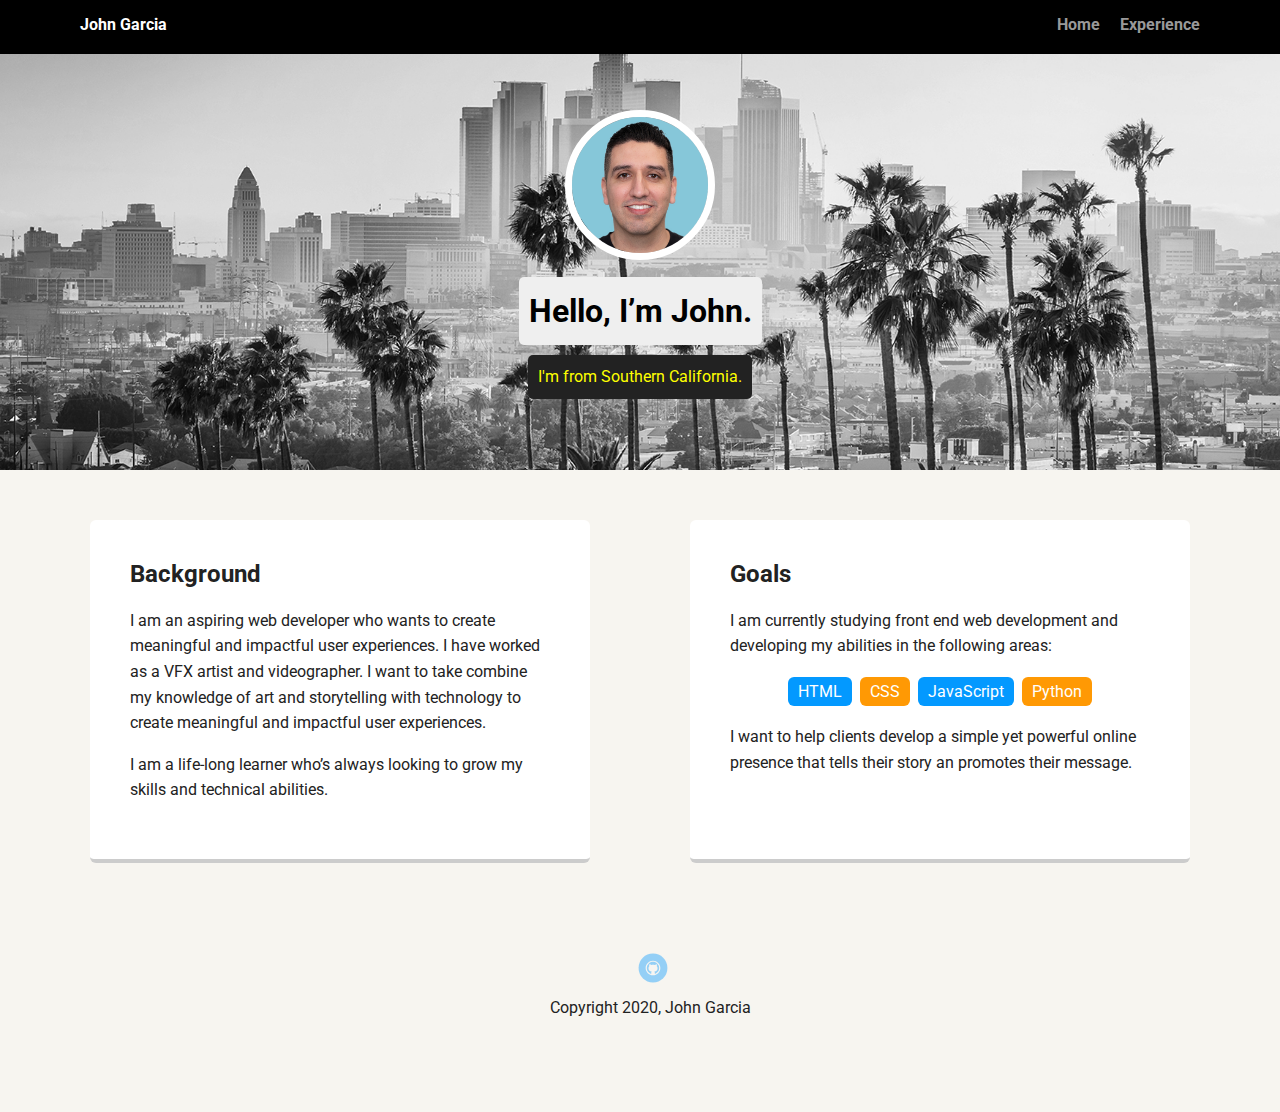
<file: index.html>
<!doctype html>
<html lang="en">
<head>
  <meta charset="utf-8">
  <title>John Garcia's Profile</title>
  <meta name="viewport" content="width=device-width, initial-scale=1.0">
  <link rel="stylesheet" href="styles.css">
  <link href="https://fonts.googleapis.com/css?family=Muli%7CRoboto:400,300,500,700,900" rel="stylesheet"></head>
  <body>

    <nav class="main-nav">
        <ul class="nav">
          <li class="name">John Garcia</li>
          <li><a href="index.html">Home</a></li>
          <li><a href="experience.html">Experience</a></li>
        </ul>
    </nav>

    <header>
      <img src="images/profile-pic.jpg" alt="Picture of John Garcia" class="profile-image">
      <h1 class="tag name">Hello, I’m John.</h1>
      <p class="tag location">I'm from Southern California.</p>
    </header>

    <main class="flex">
      <section class="card">
        <h2>Background</h2>
        <p>I am an aspiring web developer who wants to create meaningful and impactful user experiences.  I have worked as a VFX artist and videographer.  I want to take combine my knowledge of art and storytelling with technology to create meaningful and impactful user experiences.</p>  
        <p>I am a life-long learner who’s always looking to grow my skills and technical abilities.</p>
      </section> 

      <section class="card">
        <h2>Goals</h2>
        <p>I am currently studying front end web development and developing my abilities in the following areas:</p>
        <ul class="skills">
          <li>HTML</li>
          <li>CSS</li>
          <li>JavaScript</li>
          <li>Python</li>
        </ul>
        <p>I want to help clients develop a simple yet powerful online presence that tells their story an promotes their message.</p>
      </section> 
    </main>

    <footer>
      <ul>
        <li><a href="https://github.com/jgarcia-dev" class="social github">Github</a></li>
      </ul>
      <p class="copyright">Copyright 2020, John Garcia</p>
    </footer>
  </body>
</html>
</file>
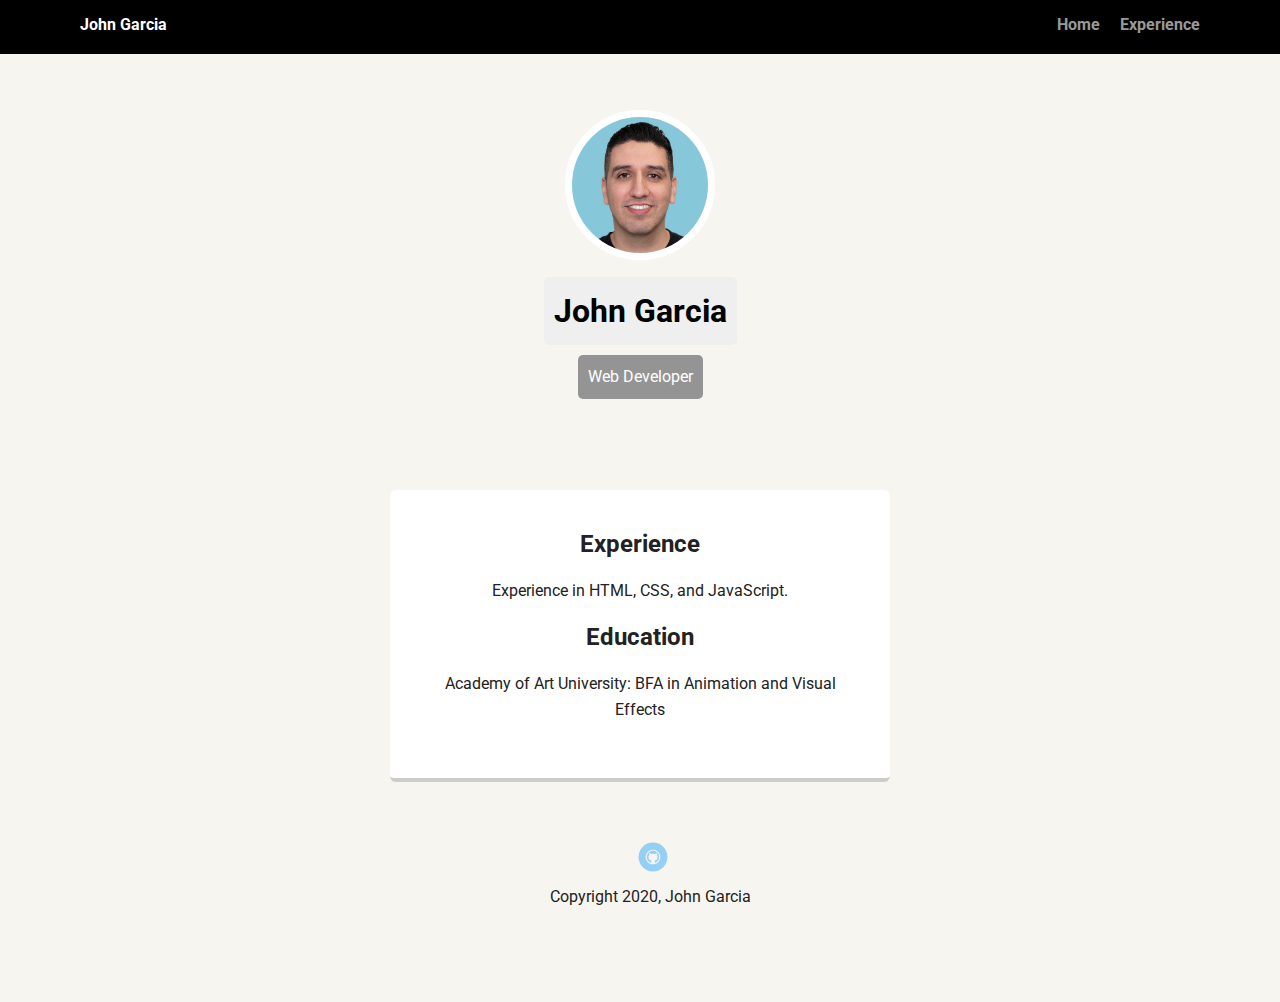
<file: experiance.html>
<!doctype html>
<html lang="en">
<head>
  <meta charset="utf-8">
  <title>John Garcia's Experience</title>
  <meta name="viewport" content="width=device-width, initial-scale=1.0">
  <link rel="stylesheet" href="styles.css">
  <link href="https://fonts.googleapis.com/css?family=Muli%7CRoboto:400,300,500,700,900" rel="stylesheet"></head>
  <body>

    <nav class="main-nav">
        <ul class="nav">
          <li class="name">John Garcia</li>
          <li><a href="index.html">Home</a></li>
          <li><a href="experiance.html">Experience</a></li>
        </ul>
    </nav>

    <header class="experience">
        <img src="images/profile-pic.jpg" alt="Picture of John Garcia" class="profile-image">
        <h1 class="tag name">John Garcia</h1>
        <p class="tag job-title">Web Developer</p>
    </header>

    <main>
        <section class="card center">
            <h2>Experience</h2>
            <p>Experience in HTML, CSS, and JavaScript.</p>
            <h2>Education</h2>
            <p>Academy of Art University: BFA in Animation and Visual Effects</p>
        </section>
    </main>

    <footer>
      <ul>
        <li><a href="https://github.com/jgarcia-dev" class="social github">Github</a></li>
      </ul>
      <p class="copyright">Copyright 2020, John Garcia</p>
    </footer>
  </body>
  </html>
</file>
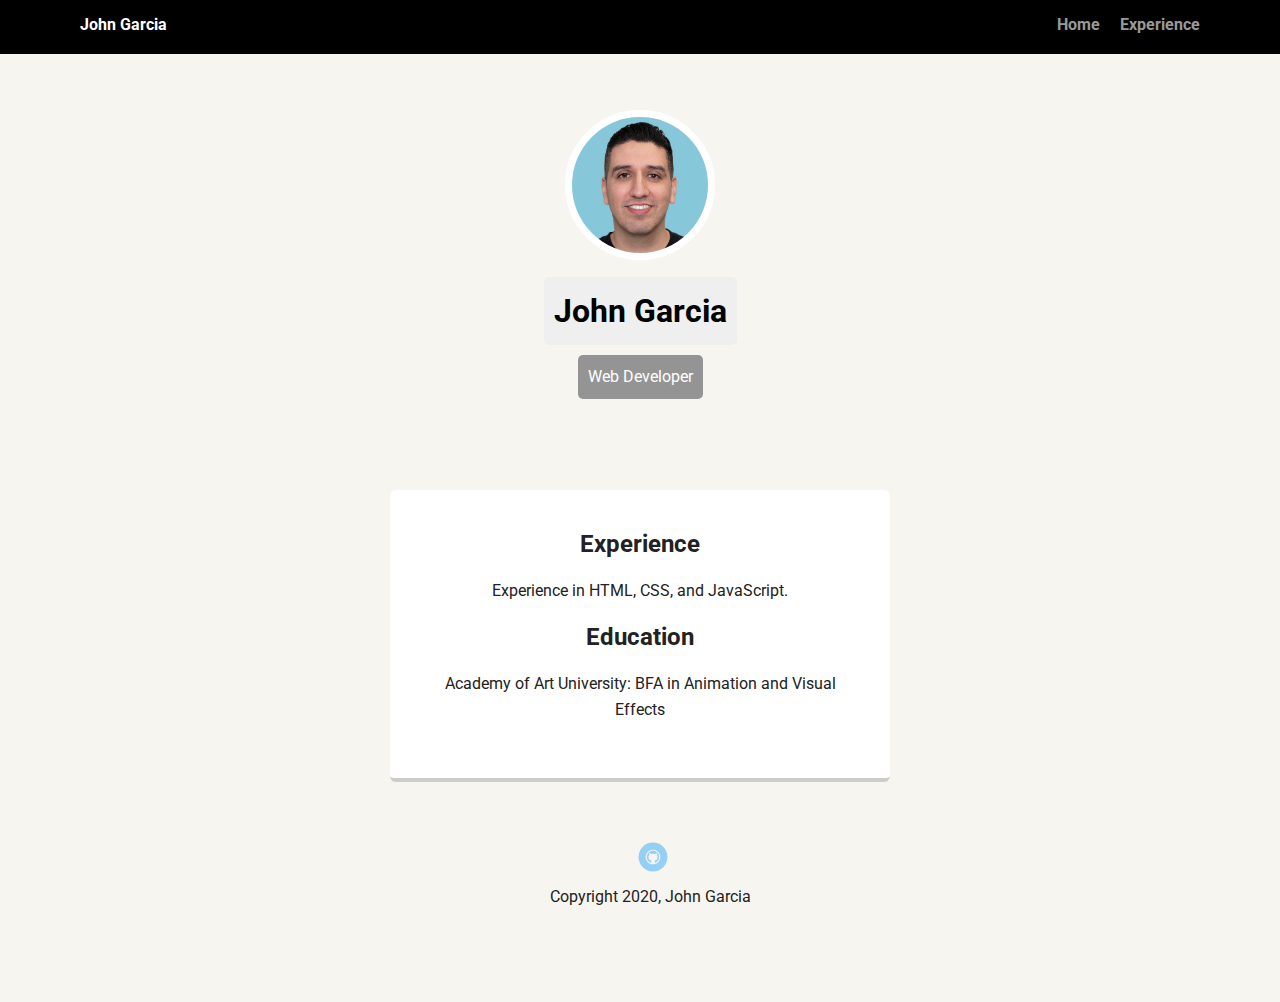
<file: experience.html>
<!doctype html>
<html lang="en">
<head>
  <meta charset="utf-8">
  <title>John Garcia's Experience</title>
  <meta name="viewport" content="width=device-width, initial-scale=1.0">
  <link rel="stylesheet" href="styles.css">
  <link href="https://fonts.googleapis.com/css?family=Muli%7CRoboto:400,300,500,700,900" rel="stylesheet"></head>
  <body>

    <nav class="main-nav">
        <ul class="nav">
          <li class="name">John Garcia</li>
          <li><a href="index.html">Home</a></li>
          <li><a href="experience.html">Experience</a></li>
        </ul>
    </nav>

    <header class="experience">
        <img src="images/profile-pic.jpg" alt="Picture of John Garcia" class="profile-image">
        <h1 class="tag name">John Garcia</h1>
        <p class="tag job-title">Web Developer</p>
    </header>

    <main>
        <section class="card center">
            <h2>Experience</h2>
            <p>Experience in HTML, CSS, and JavaScript.</p>
            <h2>Education</h2>
            <p>Academy of Art University: BFA in Animation and Visual Effects</p>
        </section>
    </main>

    <footer>
      <ul>
        <li><a href="https://github.com/jgarcia-dev" class="social github">Github</a></li>
      </ul>
      <p class="copyright">Copyright 2020, John Garcia</p>
    </footer>
  </body>
  </html>
</file>
<file: styles.css>
/* Global Layout Set-up */
* { 
  box-sizing: border-box;
}
  
body {
  margin: 0;
  padding: 0;
  text-align: center;
  font-family: 'Roboto', sans-serif;
  color: #222;
  background: #f7f5f0;
}
/* Link Styles */

a {
  text-decoration: none;
  color: #999;
}
a:hover {
  color: #6633ff;
}

/* Section Styles */

.main-nav {
  width: 100%;
  background: black;
  min-height: 30px;
  padding: 10px;
  position: fixed;
  text-align: center;
}
.nav {
  display: flex;
  justify-content: space-around;
  font-weight: 700;
  list-style-type: none;
  margin: 0 auto;
  padding: 0;
}

.nav .name {
    display: block;
    margin-right: auto;
    color: white;
}
.nav li {
  padding: 5px 10px 10px 10px;
}
.nav a {
  transition: all .5s;
}
.nav a:hover {
  color: white
}

header {
  text-align: center;
  background: url('images/city.jpg') no-repeat top center ;
  background-size: cover;
  overflow: hidden;
  padding-top: 60px;
}
header {
  line-height: 1.5;
}
header .profile-image {
  margin-top: 50px;
  width: 150px;
  height: 150px;
  border-radius: 50%;
  border: 7px solid white;
  transition: all .5s;
}
header .profile-image:hover {
  transform: scale(1.2);
}

header.experience {
  text-align: center;
  background: none;
}

.tag {
  background-color: #efefef;
  color: black;
  padding: 10px;
  border-radius: 5px;
  display: table;
  margin: 10px auto;
} 
.location {
  background-color: #222;
  color: yellow;
}

.job-title {
  background-color: rgb(148, 148, 148);
  color: white;
}

.card {
  margin: 30px;
  padding: 20px 40px 40px;
  max-width: 500px;
  text-align: left;
  background: #fff;
  border-bottom: 4px solid #ccc;
  border-radius: 6px;
  transition: all .5s;
}
.card:hover {
  border-color: #83d8ff;
}
.center {
  text-align: center;
  margin: auto;
}

ul.skills {
  padding: 0;
  text-align: center;
}

.skills li {
  border-radius: 6px;
  display: inline-block;
  background: #ff9904;
  color: white;
  padding: 5px 10px;
  margin: 2px;
}

.skills li:nth-child(odd) {
  background: #0399ff;
}

footer {
  width: 100%;
  min-height: 30px;
  padding: 20px 0 40px 20px;
}

footer .copyright {
  top: -8px;
  font-size: .75em;
}

footer ul {
  list-style-type: none;
  margin: 0;
  padding: 0;
}

footer ul li {
  display: inline-block;
}

a.social {
  display: inline-block;
  text-indent: -9999px;
  margin-left: 5px;
  width: 30px;
  height: 30px;
  background-size: 30px 30px;
  opacity: .4;
  transition: all .5s;
}
a.twitter {
  background-image: url(images/twitter.svg);
}
a.linkedin {
  background-image: url(images/linkedin.svg);
}
a.github {
  background-image: url(images/github.svg);
}
a.social:hover {
  opacity: 1;
}
.clearfix {
  clear: both;
}

/* Styles for larger screens */
@media screen and (min-width: 720px) {
  
  .flex {
      display: -ms-flexbox;      /* TWEENER - IE 10 */
      display: flex; 
      max-width: 1200px;
      -ms-flex-pack: distribute;
      justify-content: space-around;
      margin: 0 auto;
  }

  header {
    min-height: 470px;
  }

  .nav {
    max-width: 1200px;
    padding: 0 30px;
  }


  main {
    padding-top: 20px;
  }

  main p {
    line-height: 1.6em;
  }

  footer {
    font-size: 1.3em;
    max-width: 1200px;
    margin: 40px auto;
  }

}
</file>
